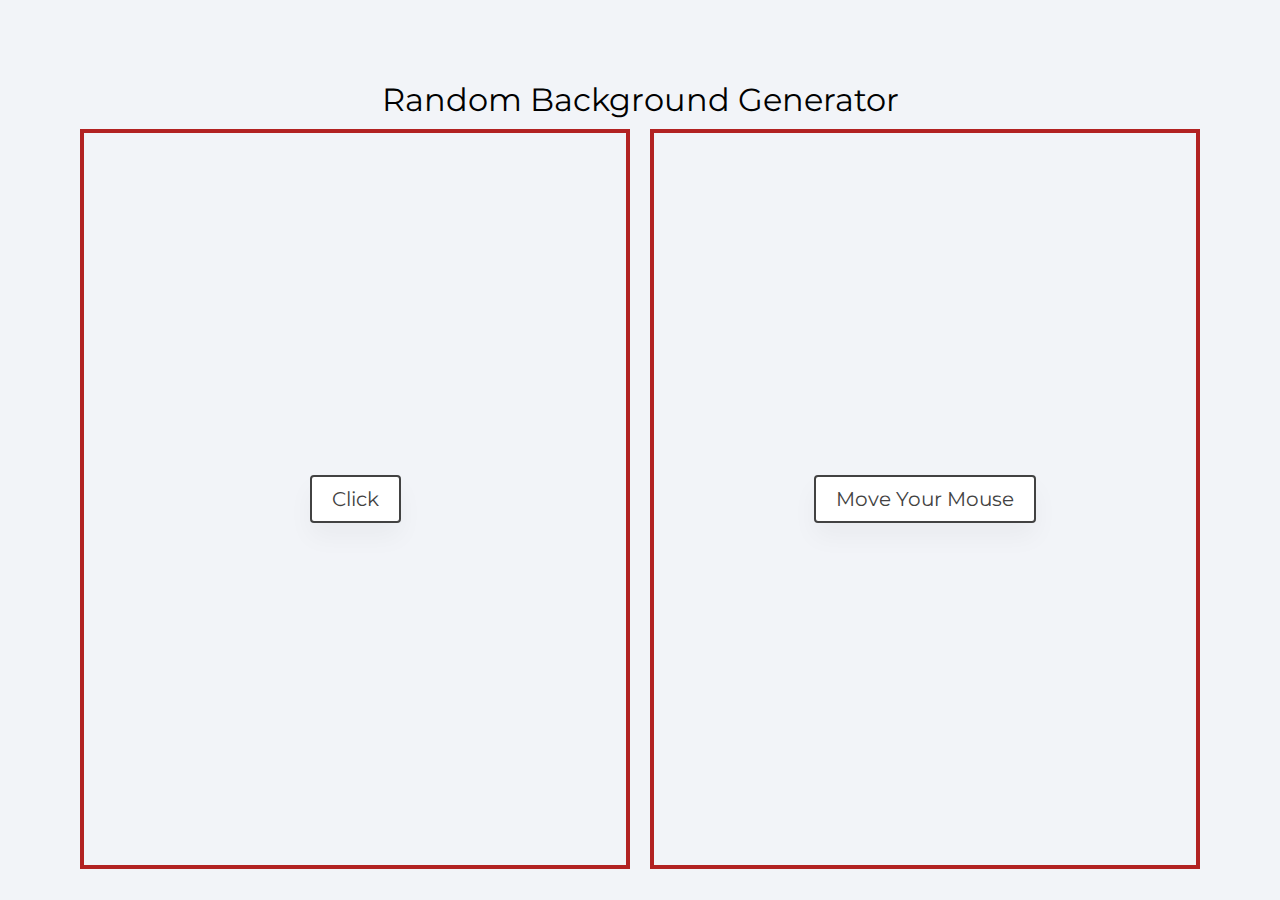
<file: block-BJaaek/code/index.html>
<!DOCTYPE html>
<html lang="en">
  <head>
    <meta charset="UTF-8" />
    <meta name="viewport" content="width=device-width, initial-scale=1.0" />
    <title>
      Random Background Generator
    </title>
    <link
      href="https://fonts.googleapis.com/css2?family=Montserrat:wght@200;400&display=swap"
      rel="stylesheet"
    />
    <link rel="stylesheet" href="style.css" />
  </head>
  <body>
    <div class="container">
      <h1>Random Background Generator</h1>
      <div class="boxes">
        <div class="box first">
          <div class="text">
            <p class="banner">
              Click
            </p>
          </div>
        </div>
        <div class="box second">
          <div class="text">
            <p class="banner">
              Move Your Mouse
            </p>
          </div>
        </div>
      </div>
    </div>
    <script src="./script.js"></script>
  </body>
</html>
</file>
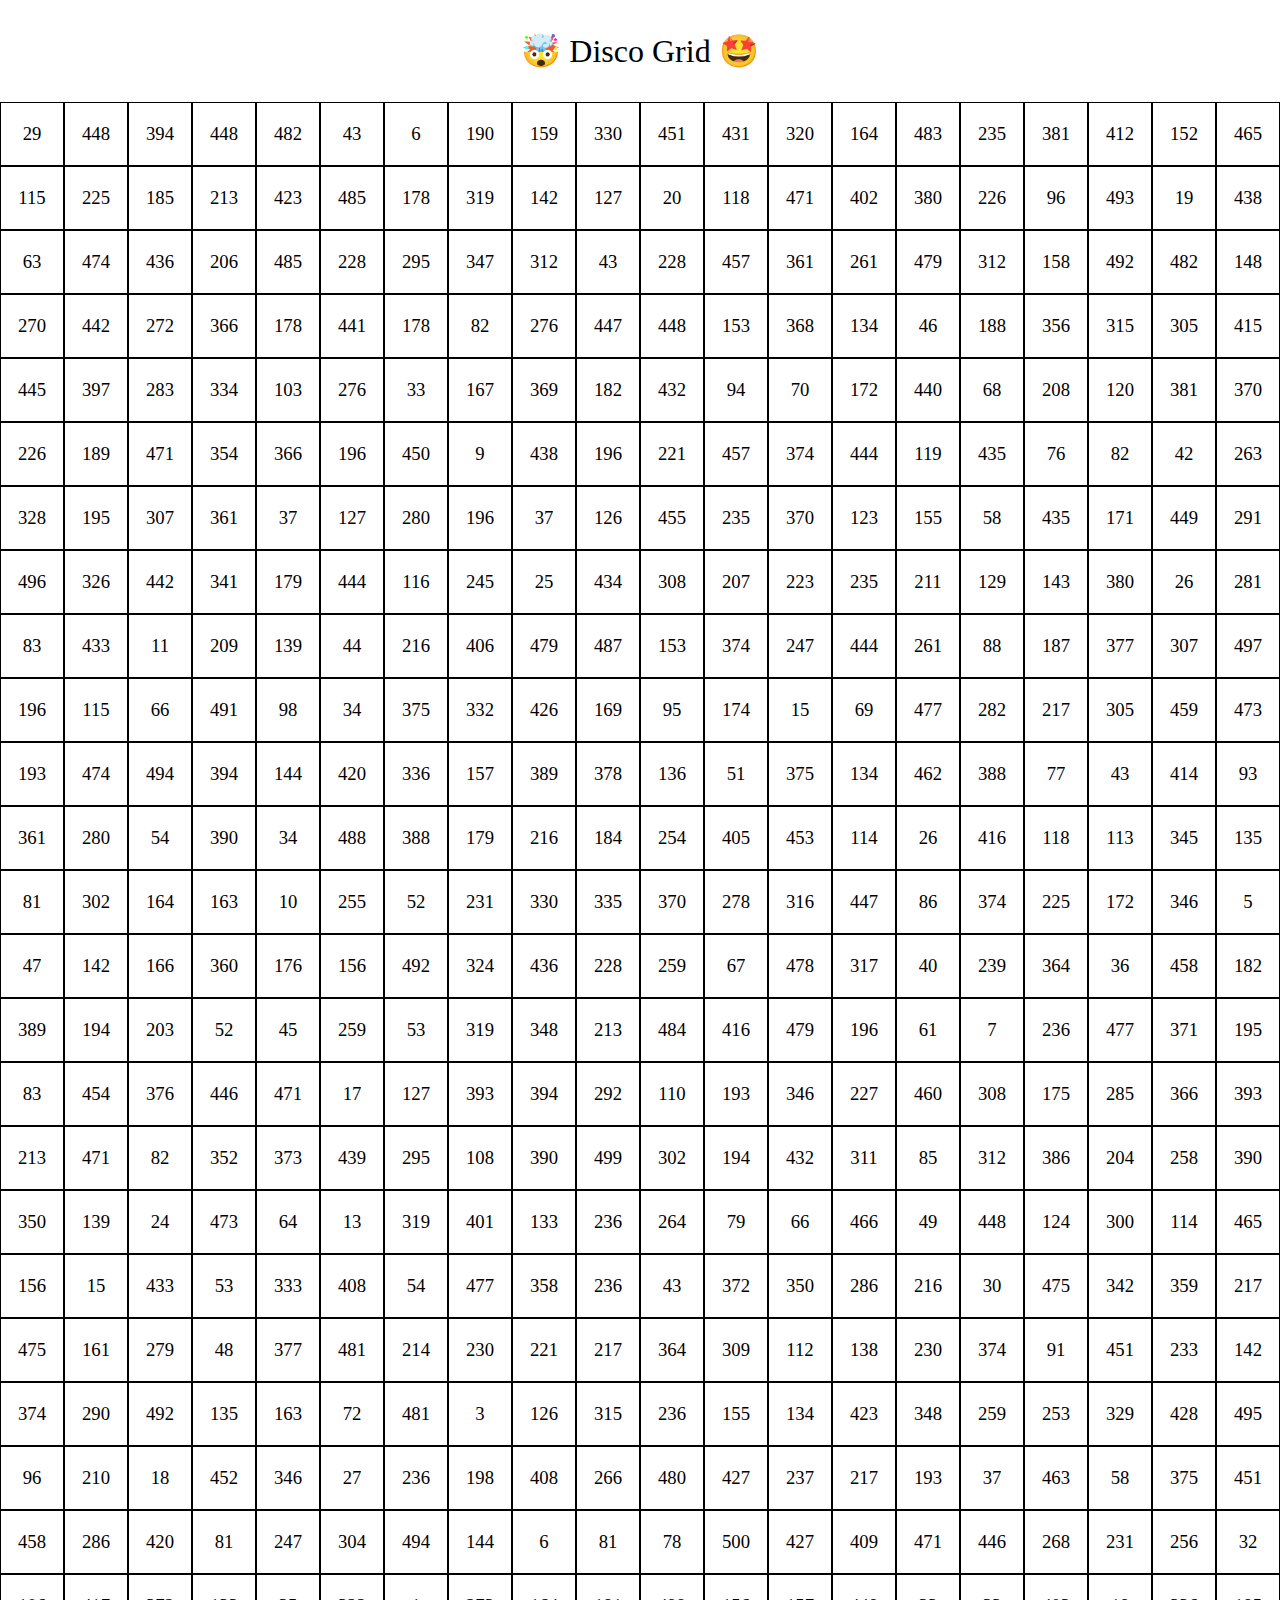
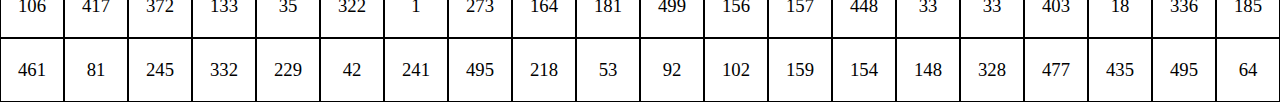
<file: block-BJaael/code/index.html>
<!DOCTYPE html>
<html lang="en">
  <head>
    <meta charset="UTF-8" />
    <meta name="viewport" content="width=device-width, initial-scale=1.0" />
    <title>🤯 Disco Grid 🤩</title>
    <link
      href="https://fonts.googleapis.com/css2?family=Montserrat:wght@200;400&display=swap"
      rel="stylesheet"
    />
    <link rel="stylesheet" href="style.css" />
  </head>
  <body>
    <h1 class="heading">🤯 Disco Grid 🤩</h1>
    <div class="container">
      <div class="boxes flex jcc aic wrap"></div>
    </div>
    <script src="./script.js"></script>
  </body>
</html>
</file>
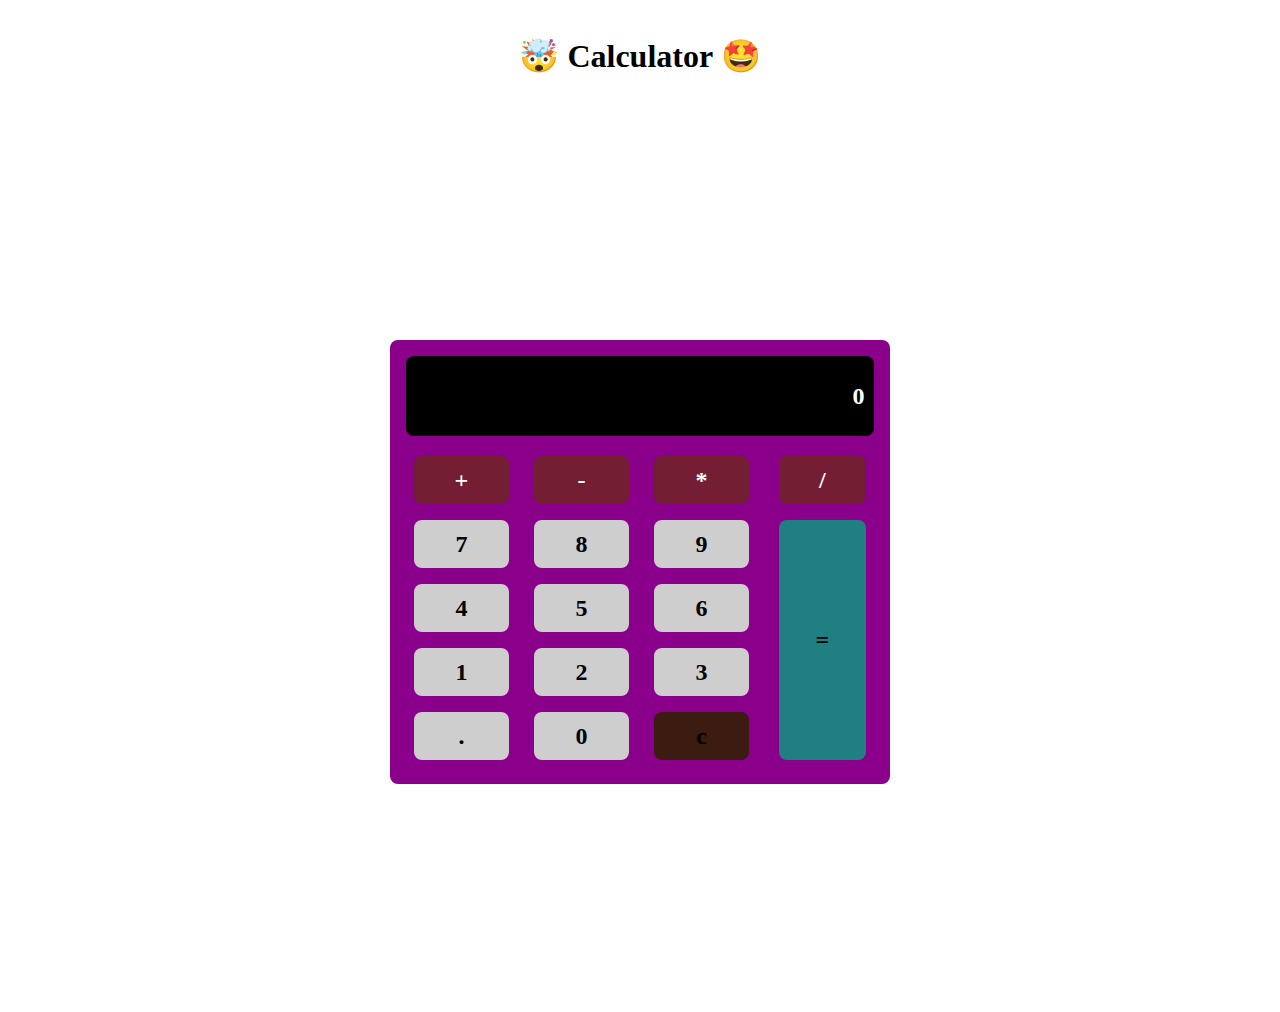
<file: block-BJaaeo/code/index.html>
<!DOCTYPE html>
<html lang="en">
  <head>
    <meta charset="UTF-8" />
    <meta name="viewport" content="width=device-width, initial-scale=1.0" />
    <title>Calculator</title>
    <link
      href="https://fonts.googleapis.com/css2?family=Montserrat:wght@200;400&display=swap"
      rel="stylesheet"
    />
    <link rel="stylesheet" href="style.css" />
  </head>
  <body>
    <h1>🤯 Calculator 🤩</h1>
    <section class="container">
      <div class="calculator column wrap">
        <div class="display flex-100 flex jce aic"></div>
        <div class="calculation flex jcb wrap">

          <div class="flex flex-80 jcb buttons wrap col1">
            <div class="flex-30 addition flex jcc aic box pink button">+</div>
            <div class="flex-30 subtraction flex jcc aic box pink button">-</div>
            <div class="flex-30 multiplication flex jcc aic box pink button">*</div>
              <div class="flex-30 number flex jcc aic box button">7</div>
              <div class="flex-30 number flex jcc aic box button">8</div>
              <div class="flex-30 number flex jcc aic box button">9</div>
              <div class="flex-30 number flex jcc aic box button">4</div>
              <div class="flex-30 number flex jcc aic box button">5</div>
              <div class="flex-30 number flex jcc aic box button">6</div>
              <div class="flex-30 number flex jcc aic box button">1</div>
              <div class="flex-30 number flex jcc aic box button">2</div>
              <div class="flex-30 number flex jcc aic box button">3</div>
            
            <div class="flex-30 dot flex jcc aic box button">.</div>
            <div class="flex-30 zero flex jcc aic box button">0</div>
            <div class="flex-30 clear flex jcc aic box button">c</div>
  
          </div>
          <div class="flex flex-20 colo2 wrap buttons">
            <div class="flex-100 division flex jcc aic box pink button">/</div>
            <div class="flex-100 equals flex jcc aic box button">=</div>
          </div>
          
        </div>
      </div>
      

    </section>
    <script src="./script.js"></script>
  </body>
</html>
</file>
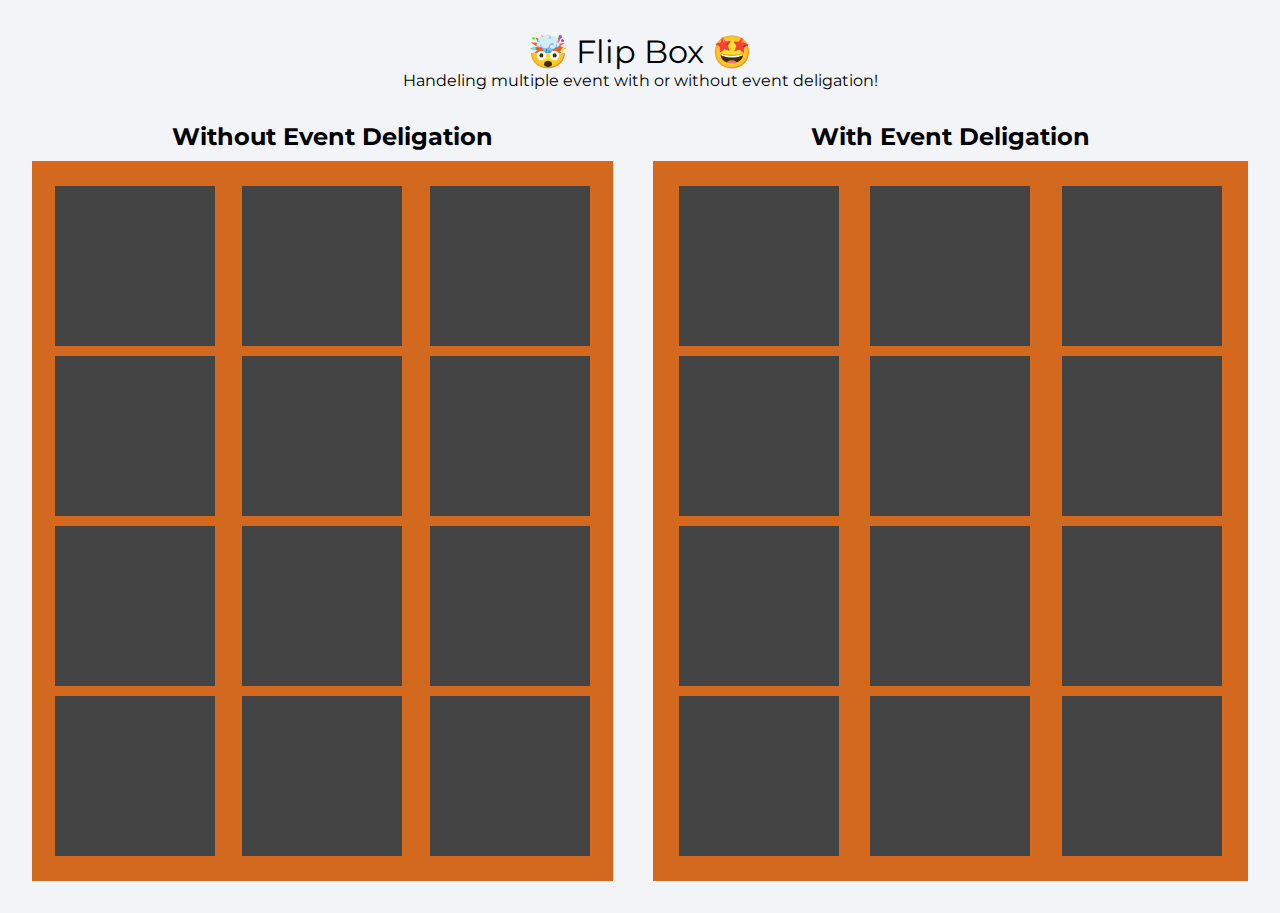
<file: block-BJaaep/code/index.html>
<!DOCTYPE html>
<html lang="en">
  <head>
    <meta charset="UTF-8" />
    <meta name="viewport" content="width=device-width, initial-scale=1.0" />
    <title>Flip Box</title>
    <link
      href="https://fonts.googleapis.com/css2?family=Montserrat:wght@200;400&display=swap"
      rel="stylesheet"
    />
    <link rel="stylesheet" href="style.css" />
  </head>
  <body>
    <h1 class="heading">🤯 Flip Box 🤩</h1>
    <p>Handeling multiple event with or without event deligation!</p>
    <div class="container">
      <div class="wrapper">
        <h2>Without Event Deligation</h2>
        <ul class="boxes first">
          <li class="box"></li>
          <li class="box"></li>
          <li class="box"></li>
          <li class="box"></li>
          <li class="box"></li>
          <li class="box"></li>
          <li class="box"></li>
          <li class="box"></li>
          <li class="box"></li>
          <li class="box"></li>
          <li class="box"></li>
          <li class="box"></li>
        </ul>
      </div>
      <div class="wrapper">
        <h2>With Event Deligation</h2>
        <ul class="boxes second">
          <li class="box" data-text = "1"></li>
          <li class="box" data-text = "2"></li>
          <li class="box" data-text = "3"></li>
          <li class="box" data-text = "4"></li>
          <li class="box" data-text = "5"></li>
          <li class="box" data-text = "6"></li>
          <li class="box" data-text = "7"></li>
          <li class="box" data-text = "8"></li>
          <li class="box" data-text = "9"></li>
          <li class="box" data-text = "10"></li>
          <li class="box" data-text = "11"></li>
          <li class="box" data-text = "12"></li>
        </ul>
      </div>
    </div>
    <script src="./script.js"></script>
  </body>
</html>
</file>
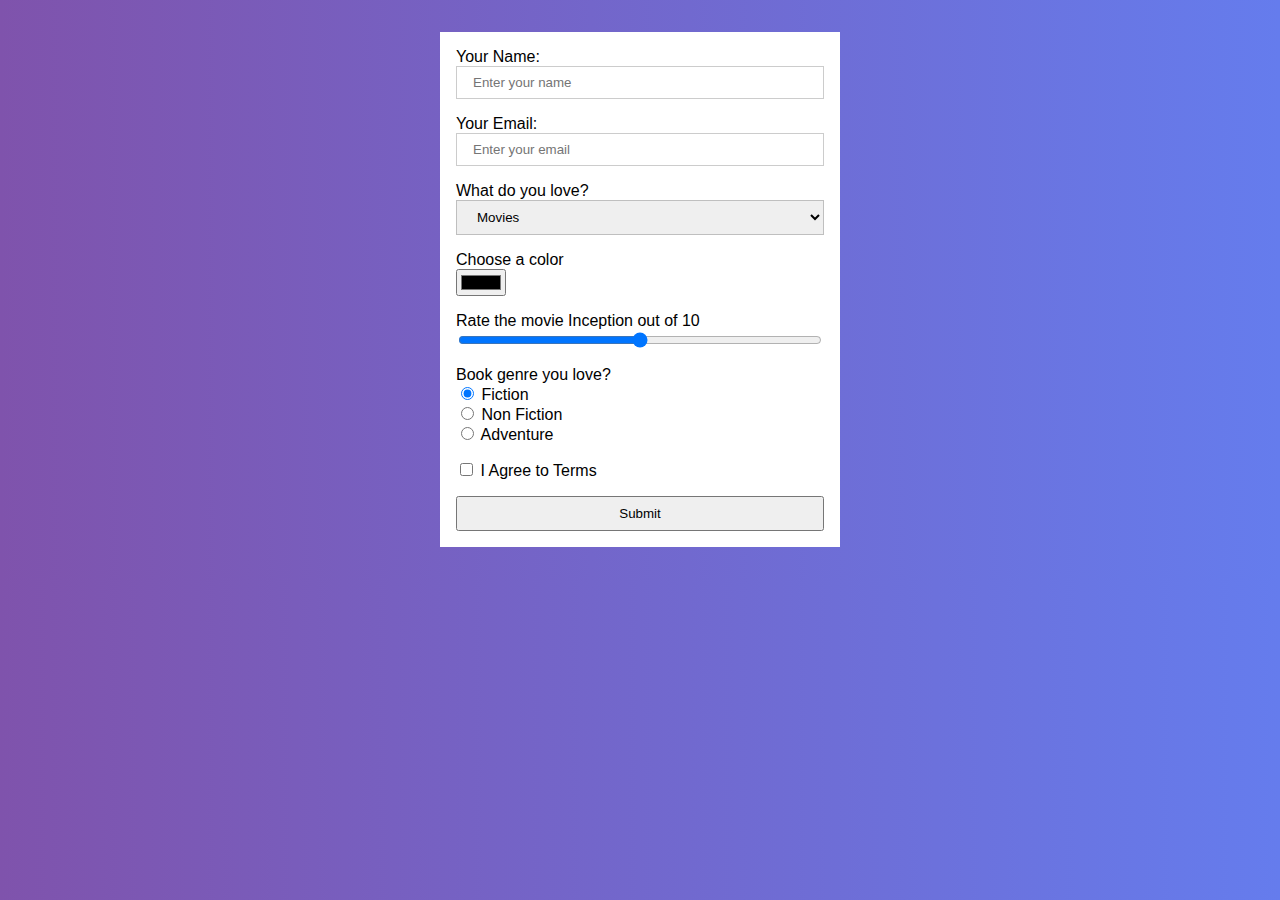
<file: block-BJaaer/code/index.html>
<!DOCTYPE html>
<html lang="en">
  <head>
    <meta charset="UTF-8" />
    <meta name="viewport" content="width=device-width, initial-scale=1.0" />
    <link rel="stylesheet" href="style.css" />
    <title>Handeling Forms 👇</title>
  </head>
  <body>
    <div>
      <form class="container">
        <div class="form-control">
          <label for="name">Your Name:</label>
          <input
            id="name"
            type="text"
            name="text"
            placeholder="Enter your name"
          />
        </div>
        <div class="form-control">
          <label for="email">Your Email:</label>
          <input
            id="email"
            type="text"
            name="email"
            placeholder="Enter your email"
          />
        </div>
        <div class="form-control">
          <label for="movies">What do you love?</label>
          <select id="gender" name="gender">
            <option value="movies">Movies</option>
            <option value="series">Series</option>
            <option value="others">Others</option>
          </select>
        </div>

        <div class="form-control">
          <label for="color">Choose a color</label>
          <input
            id="color"
            type="color"
            name="email"
            placeholder="Enter your email"
          />
        </div>
        <div class="form-control">
          <label for="range"> Rate the movie Inception out of 10 </label>
          <input
            id="range"
            type="range"
            max="10"
            step="1"
            name="email"
            placeholder="Enter your email"
          />
        </div>
        <div class="form-control">
          <label>Book genre you love?</label>

          <div>
            <input
              type="radio"
              id="fiction"
              name="drone"
              value="fiction"
              checked
            />
            <label for="fiction">Fiction</label>
          </div>

          <div>
            <input
              type="radio"
              id="non-fiction"
              name="drone"
              value="non-fiction"
            />
            <label for="non-fiction">Non Fiction</label>
          </div>

          <div>
            <input type="radio" id="adventure" name="drone" value="adventure" />
            <label for="adventure">Adventure</label>
          </div>
        </div>
        <div class="form-control terms">
          <input type="checkbox" id="terms" name="terms" />
          <label for="terms">I Agree to Terms</label>
        </div>
        <button type="submit">Submit</button>
      </form>
      
    </div>
    <script src="./script.js"></script>
  </body>
</html>
</file>
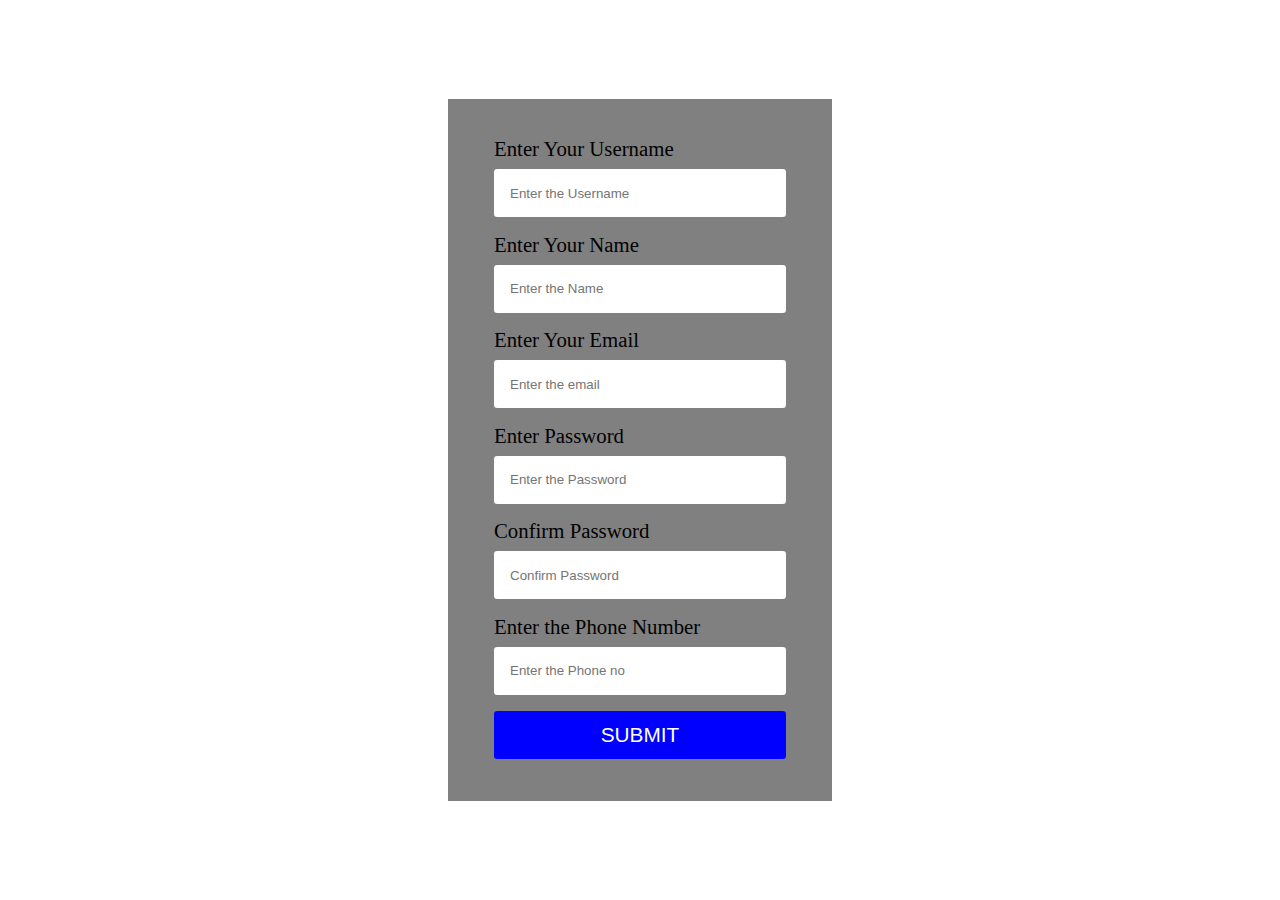
<file: block-BJaaes/code/index.html>
<!DOCTYPE html>
<html lang="en">
  <head>
    <meta charset="UTF-8" />
    <meta name="viewport" content="width=device-width, initial-scale=1.0" />
    <link rel="stylesheet" href="style.css" />
    <title>Form Validation 👇</title>
  </head>
  <body>
   <form action="#" class="container">
      <fieldset class="form-control">
        <label for="username">Enter Your Username</label>
        <input type="text" name="username" id="username" placeholder="Enter the Username">
        <small></small>
      </fieldset>

      <fieldset class="form-control">
        <label for="name">Enter Your Name</label>
        <input type="text" name="name" id="name" placeholder="Enter the Name">
        <small></small>
      </fieldset>

      <fieldset class="form-control">
        <label for="email">Enter Your Email</label>
        <input type="text" name="email" id="email" placeholder="Enter the email">
        <small></small>
      </fieldset>

      <fieldset class="form-control">
        <label for="password">Enter Password</label>
        <input type="password" name="passwordOne" id="password" placeholder="Enter the Password">
        <small></small>
      </fieldset>

      <fieldset class="form-control">
        <label for="confirm-password">Confirm Password</label>
        <input type="password" name="passwordTwo" id="confirm-password" placeholder="Confirm Password">
        <small></small>
      </fieldset>

      <fieldset class="form-control">
        <label for="tel">Enter the Phone Number</label>
        <input type="tel" name="tel" id="tel" placeholder="Enter the Phone no">
        <small></small>
      </fieldset>
      <fieldset class="form-control">
        <button type="submit">Submit</button>

      </fieldset>
      
   </form>
    <script src="./script.js"></script>
  </body>
</html>
</file>
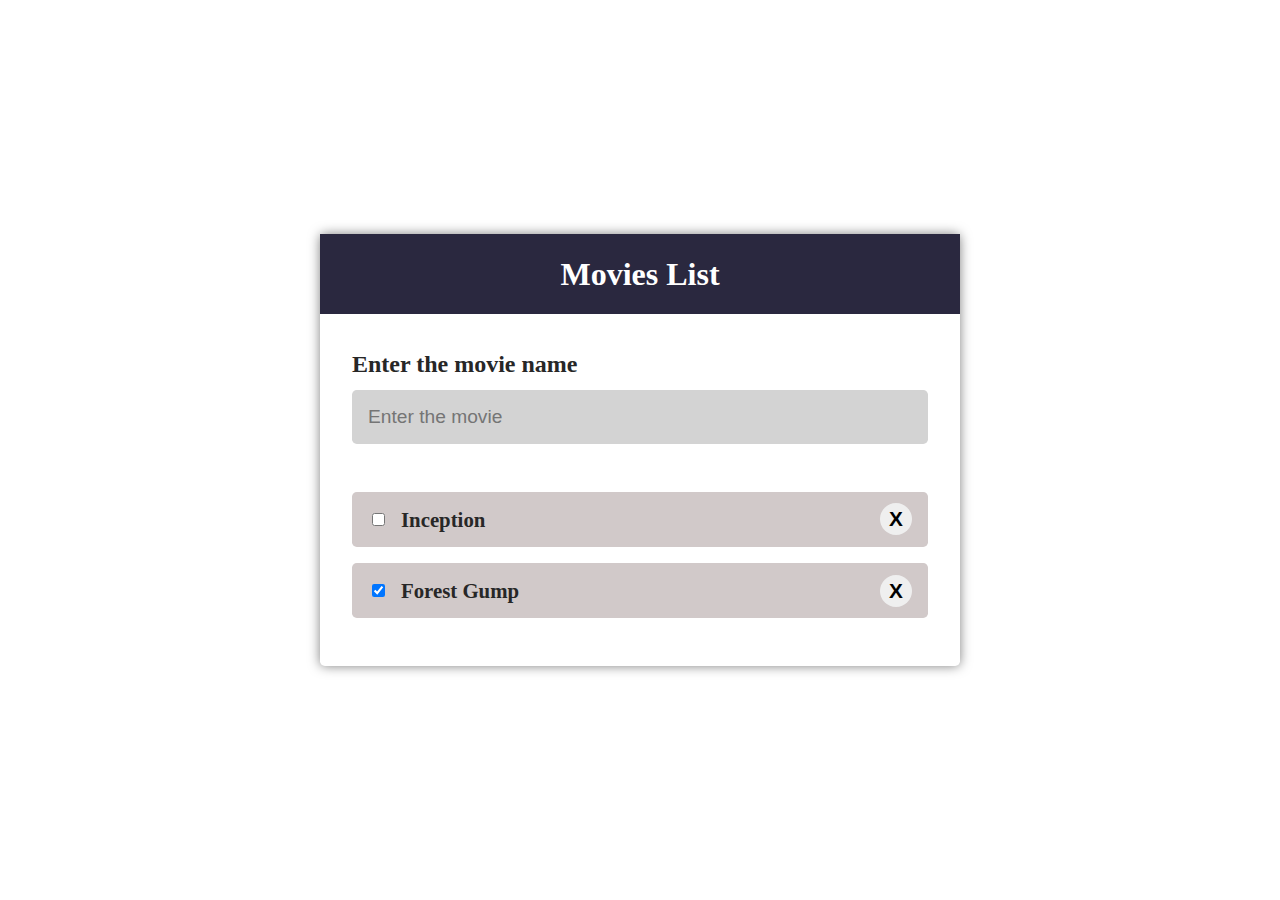
<file: block-BJaaet/code/index.html>
<!DOCTYPE html>
<html lang="en">
  <head>
    <meta charset="UTF-8" />
    <meta name="viewport" content="width=device-width, initial-scale=1.0" />
    <title>Movie Watch List</title>
    <link rel="stylesheet" href="style.css">
  </head>
  <body>
    <div class="movie-list">
      <h1>Movies List</h1>
      <form action="#" class="form">
        <fieldset class="form-control">
          <label for="movie">Enter the movie name</label>
          <input type="text" name="movie" id="movie" placeholder="Enter the movie">
        </fieldset>
        
      </form>
      <div class="list">

        <!-- <div class="flex jcb aic">
          <h3>The Godfather</h3>
          <button>Cross</button>
        </div>
        
         <div class="flex jcb aic">
          <h3>The Godfather</h3>
          <button>Cross</button>
        </div>
        
        <div class="flex jcb aic">
          <h3>The Godfather</h3>
          <button>Cross</button>
        </div>
        
        <div class="flex jcb aic">
          <h3>The Godfather</h3>
          <button>Cross</button>
        </div> -->
        
      </div>
    </div>
    <script src="./script.js"></script>
  </body>
</html>
</file>
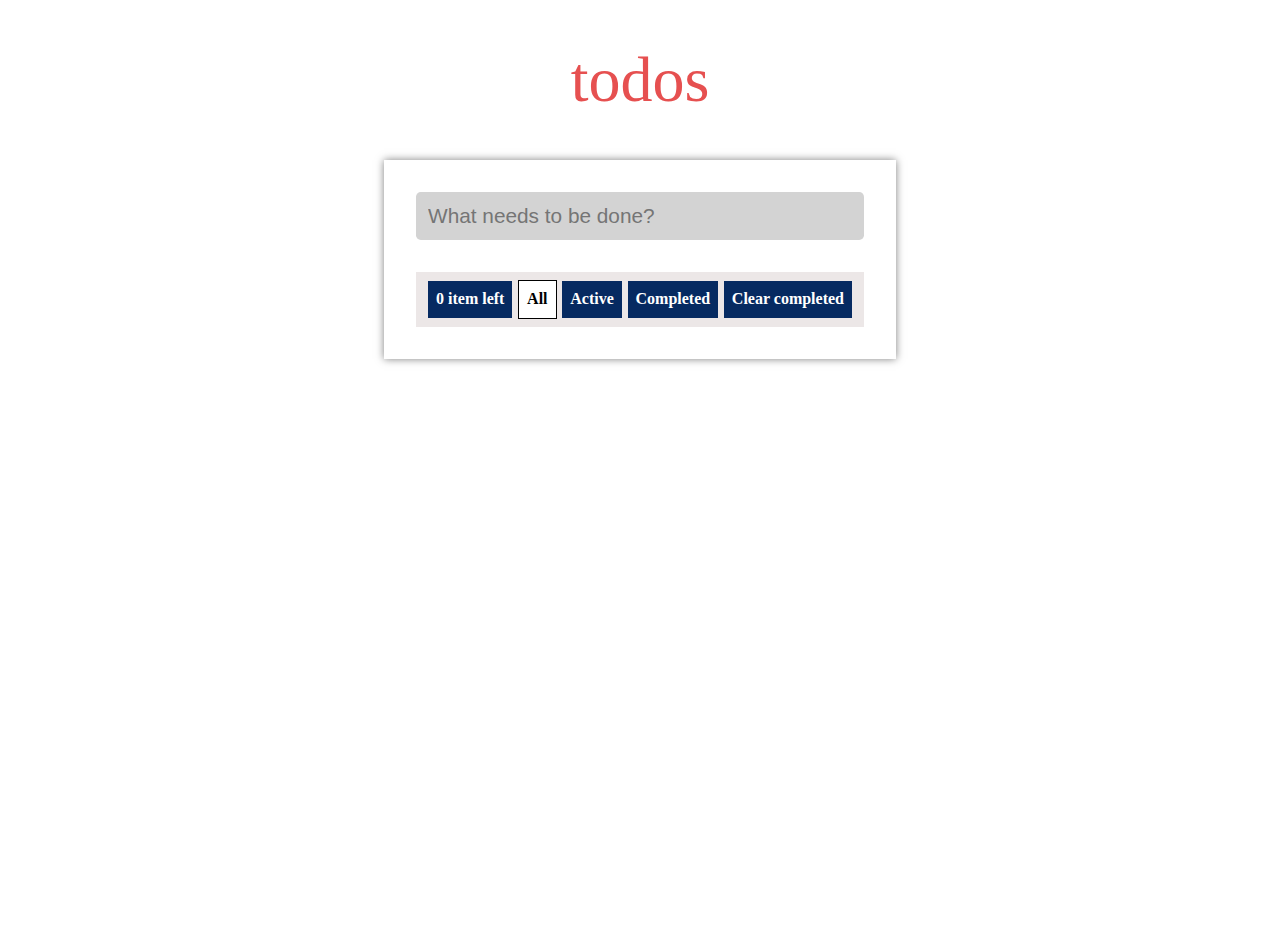
<file: block-BJaaev/code/index.html>
<!DOCTYPE html>
<html lang="en">
  <head>
    <meta charset="UTF-8" />
    <meta name="viewport" content="width=device-width, initial-scale=1.0" />
    <title>TODO Application</title>
    <link rel="stylesheet" href="style.css" />
  </head>
  <body>
    <h1 class="heading">todos</h1>
    <div class="container">
      <input type="text" name="input-todo" placeholder="What needs to be done?" class="input-todo">
      <ul>
        <!-- <li>
          <input type="checkbox" name="checkbox">
        <label></label>
        <span></span>
        </li> -->
        
      </ul>
      <footer class="flex jcb aic bottom-container">
        <a href="#" class="count"></a>
        <a href="#" class="all">All</a>
        <a href="#" class="active">Active</a>
        <a href="#" class="completed">Completed</a>
        <a href="#" class="clear">Clear completed</a>
        
      </footer>
    </div>
    <script src="./script.js"></script>
  </body>
</html>
</file>
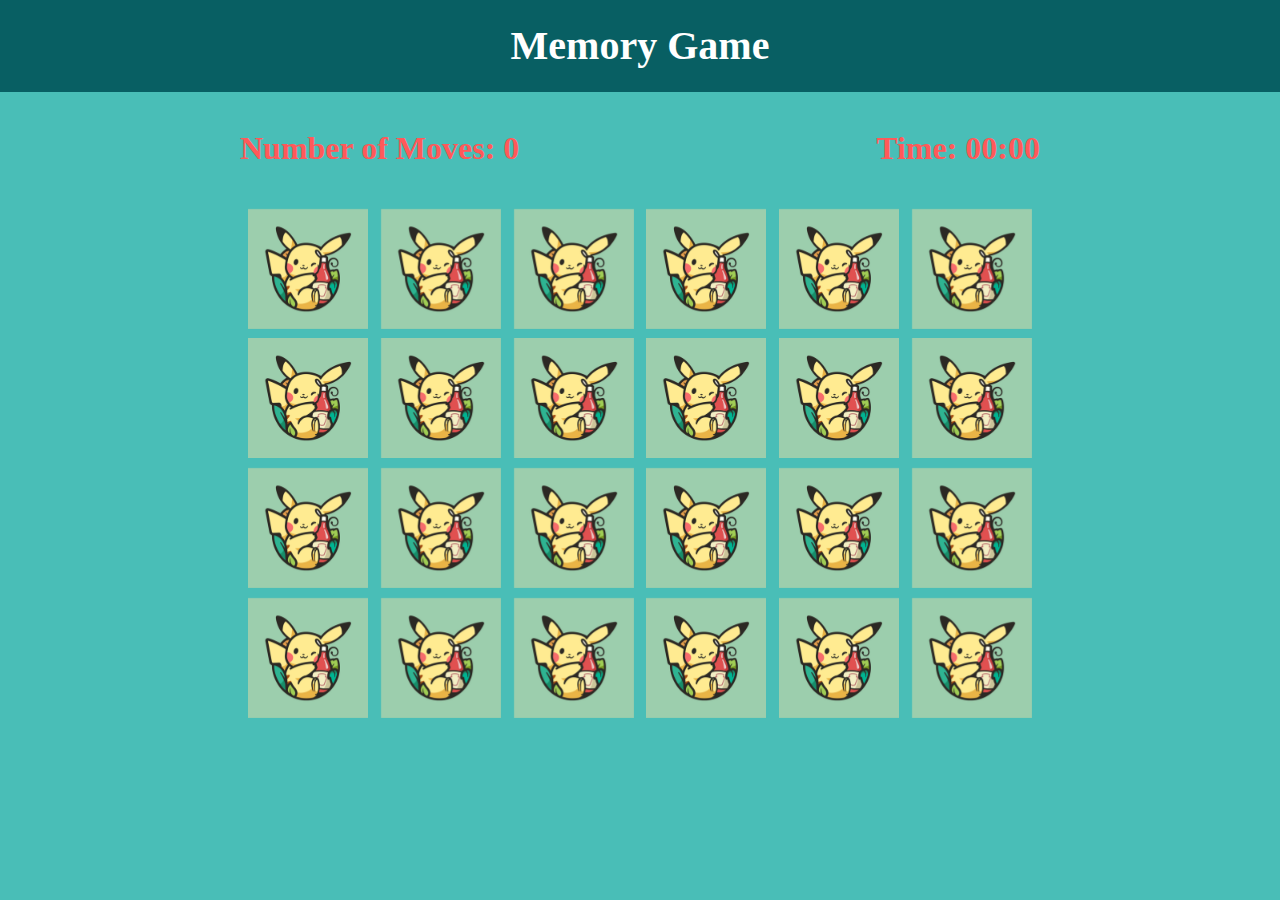
<file: block-BJaaex/code/index.html>
<!DOCTYPE html>
<html lang="en">
  <head>
    <meta charset="UTF-8" />
    <meta name="viewport" content="width=device-width, initial-scale=1.0" />
    <title>Menory Game</title>
    <link rel="stylesheet" href="style.css">
  </head>
  <body>
    <h1>Memory Game</h1>
    <div class="info flex jcb">
      <p class="attempts">Number of Moves: <span class="tracker"></span></p>
      <p class="time">Time: <span class="minutes">00</span>:<span class="seconds">00</span></p>
    </div>
    <div class="game">
      <!-- <div></div>
      <div></div>
      <div></div>
      <div></div> -->
    </div>
    <script src ="script.js"></script>
  </body>
</html>
</file>
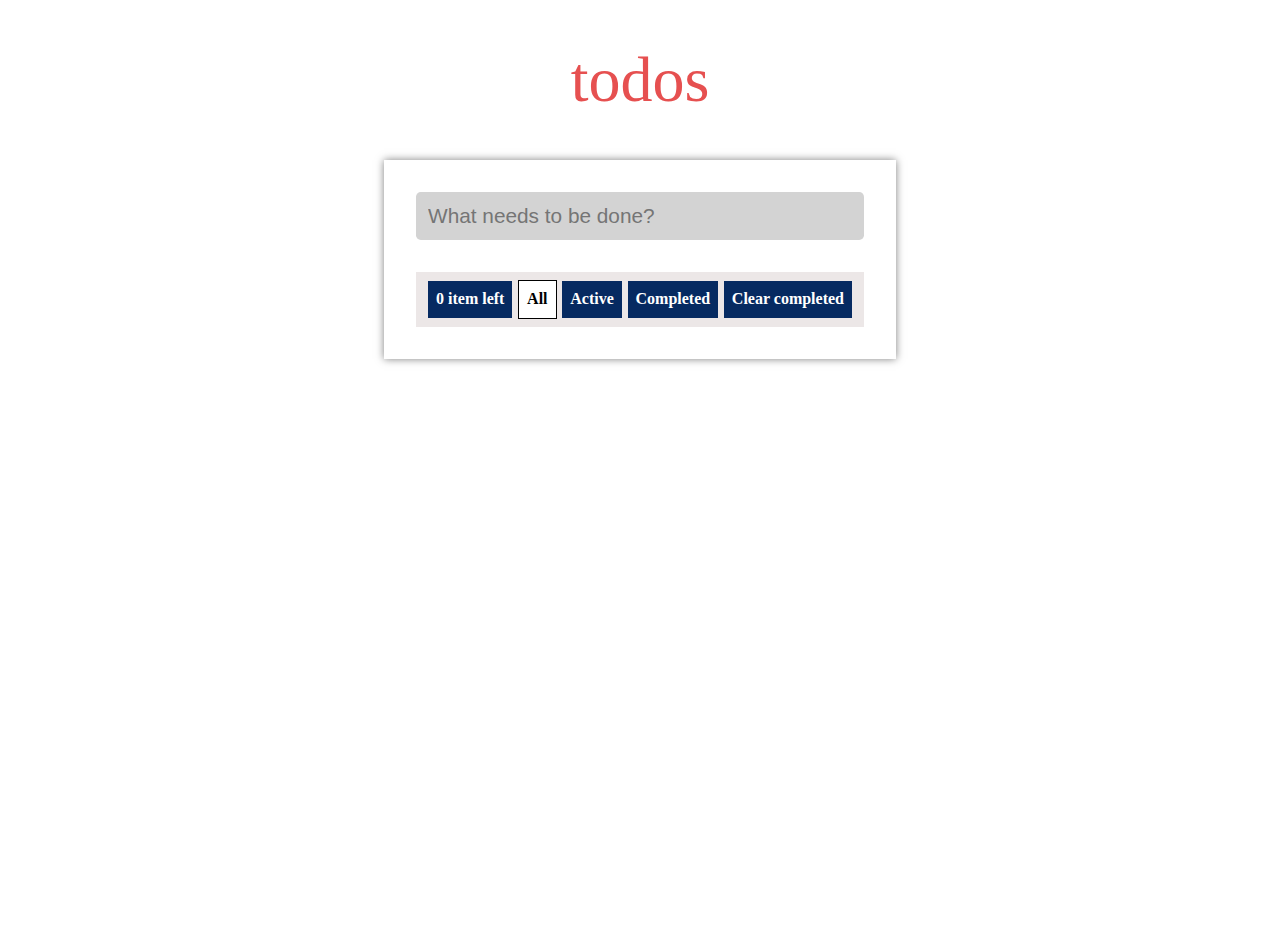
<file: block-BJaaez/code/index.html>
<!DOCTYPE html>
<html lang="en">
  <head>
    <meta charset="UTF-8" />
    <meta name="viewport" content="width=device-width, initial-scale=1.0" />
    <title>Document</title>
    <link rel="stylesheet" href="assets/media/styles.css" />
  </head>
  <body>
    <h1 class="heading">todos</h1>
    <div class="container">
      <input type="text" name="input-todo" placeholder="What needs to be done?" class="input-todo">
      <ul>
        <!-- <li>
          <input type="checkbox" name="checkbox">
        <label></label>
        <span></span>
        </li> -->
        
      </ul>
      <footer class="flex jcb aic bottom-container">
        <a href="#" class="count"></a>
        <a href="#" class="all">All</a>
        <a href="#" class="active">Active</a>
        <a href="#" class="completed">Completed</a>
        <a href="#" class="clear">Clear completed</a>
        
      </footer>
    </div>
    <script src="./script.js"></script>
  </body>
</html>
</file>
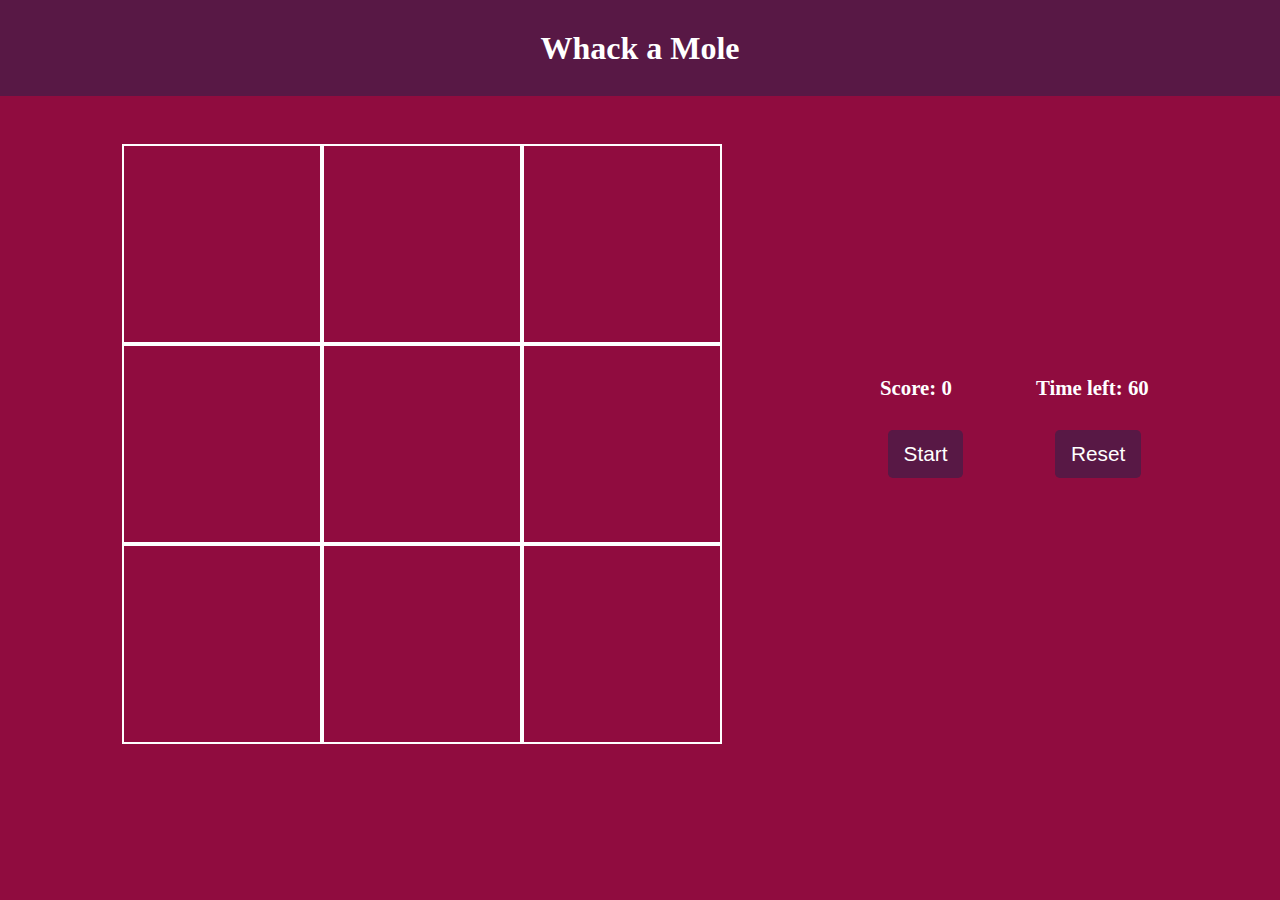
<file: block-BJaafa/code/index.html>
<!DOCTYPE html>
<html lang="en">
  <head>
    <meta charset="UTF-8" />
    <meta name="viewport" content="width=device-width, initial-scale=1.0" />
    <title>Chrome Extension</title>
    <link rel="stylesheet" href="assets/style.css" />
  </head>
  <body>
    <header>
      <h1 class="heading">Whack a Mole</h1>
  </header>
 
  
 
  
  <div class="container flex jcc aic">
    <div class="grid flex jcc aic wrap flex-60">
      <div class="square" id="1"></div>
      <div class="square" id="2"></div>
      <div class="square" id="3"></div>
      <div class="square" id="4"></div>
      <div class="square" id="5"></div>
      <div class="square" id="6"></div>
      <div class="square" id="7"></div>
      <div class="square" id="8"></div>
      <div class="square" id="9"></div>
    </div>
      
    <div class="flex-35">
        <div class="flex jce aic">
          <h2>Score: <span id="score">0</span></h2>
          <h2>Time left: <span id="time-left">60</span></h2>
          
      </div>
      <div class="flex jce aic buttons">
        <button class="start">Start</button>
        <button class="reset">Reset</button>
    </div>
    </div>
       
  </div>
  <script src="script.js"></script>
  </body>
</html>
</file>
<file: block-BJaaek/code/style.css>
html {
  box-sizing: border-box;
  font-size: 16px;
}

*,
*:before,
*:after {
  box-sizing: inherit;
}

body,
h1,
h2,
h3,
h4,
h5,
h6,
p,
ol,
ul {
  margin: 0;
  padding: 0;
  font-weight: normal;
}

ol,
ul {
  list-style: none;
}

img {
  max-width: 100%;
  height: auto;
}

body {
  background: #f2f4f8;
  height: 100%;
  font-family: "Montserrat", sans-serif;
  width: 100vw;
  height: 100vh;
}

.container {
  text-align: center;
  height: 100%;
  max-width: 1280px;
  padding: 5rem;
  margin: 0 auto;
}
h1 {
  padding-bottom: 10px;
}

.banner {
  display: inline-block;
  color: #424242;
  font-size: 20px;
  text-decoration: none;
  text-align: center;
  margin: 20px auto;
  padding: 10px 20px;
  background: white;
  border-radius: 4px;
  min-width: 24px;
  font-size: 20px;
  box-shadow: 0 14px 26px rgba(0, 0, 0, 0.04);
  border: 2px solid;
}

.boxes {
  display: flex;
  justify-content: center;
  align-items: center;
  width: 100%;
  height: 100%;
}
.box {
  border: 4px solid firebrick;
  height: 100%;
  width: 50%;
}
.text {
  height: 100%;
  display: flex;
  justify-content: center;
  align-items: center;
}

.first {
  margin-right: 20px;
}
</file>
<file: block-BJaael/code/style.css>
html {
  box-sizing: border-box;
  font-size: 16px;
}

*,
*:before,
*:after {
  box-sizing: inherit;
}

body,
h1,
h2,
h3,
h4,
h5,
h6,
p,
ol,
ul {
  margin: 0;
  padding: 0;
  font-weight: normal;
}

ol,
ul {
  list-style: none;
}

img {
  max-width: 100%;
  height: auto;
}

/* Custom Styles */

*,*::before,*::after {
  box-sizing: border-box;
}

html {
  font-size: 16px;
}
/* Flex */

.flex {
  display: flex;

}

.wrap {
  flex-wrap: wrap;
}

.jcc {
  justify-content: center;
}

.aic {
  align-items: center;
}
/* Container */ 

.heading {
  text-align: center;
  margin: 2rem 0;
}

.container {
  max-width: 1280px;
  margin: 0 auto;
}
</file>
<file: block-BJaaep/code/style.css>
html {
  box-sizing: border-box;
  font-size: 16px;
}

*,
*:before,
*:after {
  box-sizing: inherit;
}

body,
h1,
h2,
h3,
h4,
h5,
h6,
p,
ol,
ul {
  margin: 0;
  padding: 0;
  font-weight: normal;
}

ol,
ul {
  list-style: none;
}

img {
  max-width: 100%;
  height: auto;
}

body {
  background: #f2f4f8;
  font-family: 'Montserrat', sans-serif;
  text-align: center;
}

.container {
  text-align: center;
  max-width: 1280px;
  padding: 2rem;
  margin: 0 auto;
  display: flex;
}

.banner {
  display: inline-block;
  color: #424242;
  font-size: 20px;
  text-decoration: none;
  text-align: center;
  margin: 20px auto;
  padding: 10px 20px;
  background: white;
  border-radius: 4px;
  min-width: 24px;
  font-size: 20px;
  box-shadow: 0 14px 26px rgba(0, 0, 0, 0.04);
  border: 2px solid;
}
.wrapper {
  max-width: 50%;
  margin: 0 auto;
}

.boxes {
  display: flex;
  flex-wrap: wrap;
  justify-content: space-evenly;
  background-color: chocolate;
  color: #444;
  padding: 20px 0;
}

.wrapper:first-child {
  margin-right: 20px;
}

.box {
  margin: 5px;
  background-color: #444;
  background-size: contain;
  background-repeat: no-repeat;
  background-position: center center;
  height: 160px;
  width: 160px;
  display: flex;
  justify-content: center;
  align-items: center;
  font-size: 4rem;
  font-weight: bold;
  color: white;
  cursor: pointer;
}
.text {
  height: 100%;
  display: flex;
  justify-content: center;
  align-items: center;
}

.first {
  margin-right: 20px;
}

h2 {
  font-weight: bolder;
  padding-bottom: 10px;
}

.heading {
  text-align: center;
  margin-top: 2rem;
}
</file>
<file: block-BJaaeo/code/style.css>
/* http://meyerweb.com/eric/tools/css/reset/ 
   v2.0 | 20110126
   License: none (public domain)
*/

html, body, div, span, applet, object, iframe,
h1, h2, h3, h4, h5, h6, p, blockquote, pre,
a, abbr, acronym, address, big, cite, code,
del, dfn, em, img, ins, kbd, q, s, samp,
small, strike, strong, sub, sup, tt, var,
b, u, i, center,
dl, dt, dd, ol, ul, li,
fieldset, form, label, legend,
table, caption, tbody, tfoot, thead, tr, th, td,
article, aside, canvas, details, embed, 
figure, figcaption, footer, header, hgroup, 
menu, nav, output, ruby, section, summary,
time, mark, audio, video {
    margin: 0;
    padding: 0;
    border: 0;
    font-size: 100%;
    font: inherit;
    vertical-align: baseline;
}
/* HTML5 display-role reset for older browsers */
article, aside, details, figcaption, figure, 
footer, header, hgroup, menu, nav, section {
    display: block;
}
body {
    line-height: 1;
}
ol, ul {
    list-style: none;
}
blockquote, q {
    quotes: none;
}
blockquote:before, blockquote:after,
q:before, q:after {
    content: '';
    content: none;
}
table {
    border-collapse: collapse;
    border-spacing: 0;
}

/* Custom Styles */ 

/* Variabled */

:root {
    --primary: rgb(207,206,206);
    --secondary: rgb(115,30,51);
    --tertiary: rgb(32,128,129);
    --fourth: rgb(60,27,17);
    --text-white: #fff;
}
*,*::before,*::after {
    box-sizing: border-box;
}

html {
    font-size: 16px;
}

body {
    line-height: 1.5;
    font-size: 1.5rem;
    font-weight: 700;
   
}

.container {
    min-height: 100vh;
    display: flex;
    justify-content: center;
    align-items: center;
}
/* Flex */

.flex {
    display: flex;
}

.jcb {
    justify-content: space-between;
}

.jcc {
    justify-content: center;
}

.jce {
    justify-content: flex-end;
}
.aic {
    align-items: center;
}

.wrap {
    flex-wrap: wrap;
}
.column {
    flex-direction: column;
}
.flex-100 {
    flex: 0 1 100%;
}

.flex-20 {
    flex: 0 1 18%;
}
.flex-80 {
    flex: 0 1 75%;
}
.flex-75 {
    flex: 0 1 69%;
}
.flex-25 {
    flex: 0 1 23%;
}
.flex-30 {
    flex: 0 1 27%;
}
/* Container */

h1 {
    text-align: center;
    margin: 2rem 0;
    font-size: 2rem;
}
.calculator {
    width: 500px;
    height: auto;
     background-color: darkmagenta;
    padding: 1rem;
    border-radius: .5rem;
}

.display {
    background-color: #000;
    height: 5rem;
    border-radius: .5rem;
    margin-bottom: .8rem;
}

.box, .numbers, .dot, .clear, .zero{
    height: 3rem;
    border-radius: .5rem;
}
.pink {
    background-color: var(--secondary);
    color: var(--text-white);
    margin: .5rem;
}

.number, .dot, .zero{
    background-color: var(--primary);
    margin: .5rem;
}

.clear {
    background-color: var(--fourth);
    margin: .5rem;
}

.number:hover {
    background-color: rgb(143, 138, 138);
}
.percentage, .equals {
    padding: 0 2.3rem;
    margin: .5rem;
}

.equals {
    background-color: var(--tertiary);
    height: 75%;
}

.display {
    color: var(--text-white);
    letter-spacing: .1rem;
    padding-right: .5rem;
}
</file>
<file: block-BJaaer/code/style.css>
/* CSS Reset */

html {
  box-sizing: border-box;
  font-size: 16px;
}

*,
*:before,
*:after {
  box-sizing: inherit;
}

body,
h1,
h2,
h3,
h4,
h5,
h6,
p,
ol,
ul {
  margin: 0;
  padding: 0;
  font-weight: normal;
}

ol,
ul {
  list-style: none;
}

img {
  max-width: 100%;
  height: auto;
}

/* Main CSS */

body {
  font-family: -apple-system, BlinkMacSystemFont, 'Segoe UI', Roboto, Oxygen,
    Ubuntu, Cantarell, 'Open Sans', 'Helvetica Neue', sans-serif;
  background: linear-gradient(to right, #7f53ac 0, #657ced 100%);
}
* {
  box-sizing: border-box;
}

button {
  padding: 0.5rem;
}

body {
  margin-top: 2rem;
}

input[type='text'] {
  padding: 0.5rem 1rem;
  border: none;
  border: 1px solid rgba(0, 0, 0, 0.2);
}
select {
  padding: 0.5rem 1rem;
  border: none;
  border: 1px solid rgba(0, 0, 0, 0.2);
}

.container {
  max-width: 400px;
  margin: 2rem auto;
  background: white;
  padding: 1rem;
  display: flex;
  flex-direction: column;
  gap: 1rem;
  position: relative;
}
p {
  padding-top: 1rem;
}

.form-control {
  width: 100%;
  display: flex;
  flex-direction: column;
}
input[type='text'] {
  width: 100%;
}
.terms {
  display: inline-block;
}

.small-container {
  position: absolute;
  top: 30%;
  left: 35%;
  width: 400px;
  height: 400px;
  z-index: 10;
  background-color: rgba(0, 0, 0, 0.8);
  color: #fff;
  padding: 2rem;
}

.close {
  display: block;
  text-align: right;
  cursor: pointer;
}

div.open {
  display: block;
}

div.close{
  display: none;
}
</file>
<file: block-BJaaes/code/style.css>
/* CSS Reset */

html {
  box-sizing: border-box;
  font-size: 16px;
}

*,
*:before,
*:after {
  box-sizing: inherit;
}

body,
h1,
h2,
h3,
h4,
h5,
h6,
p,
ol,
ul {
  margin: 0;
  padding: 0;
  font-weight: normal;
}

ol,
ul {
  list-style: none;
}

img {
  max-width: 100%;
  height: auto;
}

body {
  min-height: 100vh;
  display: flex;
  justify-content: center;
  align-items: center;
}

/* Form */

.container {
  background-color: gray;
  padding: 2rem;
  width: 30vw;
}
.form-control {
  border: none;
}

label {
  display: block;
  font-size: 1.3rem;
  margin-bottom: .5rem;
  font-weight: 500;
}

input, button {
  display: block;
  padding: .5rem 1rem;
  border-radius: .2rem;
  height: 3rem;
  width: 100%;
  border: 0;
  outline: 0;
}

button {
  background-color: blue;
  color: #fff;
  font-size: 1.3rem;
  text-transform: uppercase;
}

.error input {
  border: 3px solid red;
}
.error span {
  color: red;
}
.success input {
  border: 3px solid green;
}

.success span {
  color: green;
}
</file>
<file: block-BJaaet/code/style.css>
/* http://meyerweb.com/eric/tools/css/reset/ 
   v2.0 | 20110126
   License: none (public domain)
*/

html, body, div, span, applet, object, iframe,
h1, h2, h3, h4, h5, h6, p, blockquote, pre,
a, abbr, acronym, address, big, cite, code,
del, dfn, em, img, ins, kbd, q, s, samp,
small, strike, strong, sub, sup, tt, var,
b, u, i, center,
dl, dt, dd, ol, ul, li,
fieldset, form, label, legend,
table, caption, tbody, tfoot, thead, tr, th, td,
article, aside, canvas, details, embed, 
figure, figcaption, footer, header, hgroup, 
menu, nav, output, ruby, section, summary,
time, mark, audio, video {
    margin: 0;
    padding: 0;
    border: 0;
    font-size: 100%;
    font: inherit;
    vertical-align: baseline;
}
/* HTML5 display-role reset for older browsers */
article, aside, details, figcaption, figure, 
footer, header, hgroup, menu, nav, section {
    display: block;
}
body {
    line-height: 1;
}
ol, ul {
    list-style: none;
}
blockquote, q {
    quotes: none;
}
blockquote:before, blockquote:after,
q:before, q:after {
    content: '';
    content: none;
}
table {
    border-collapse: collapse;
    border-spacing: 0;
}


/* Custom Styles */

*,*::before,*::after {
    box-sizing: border-box;
}

html {
    font-size: 16px;
}

body {
    line-height: 1.5;
    display: flex;
    justify-content: center;
    align-items: center;
    min-height: 100vh;
    color: #272727;
}

/* Flex */

.flex {
    display: flex;
}

.jcb {
    justify-content: space-between;
}

.aic {
    align-items: center;
}



/* Movie list */

.movie-list {
    min-width: 50%;
    box-shadow: 0 0 12px rgba(0, 0, 0, .5);
    border-radius: .3rem;
}

h1 {
    background-color: rgb(42,40,63);
    text-align: center;
    color: #fff;
    padding: 1rem 0 ;
    font-size: 2rem;
    font-weight: 700;
}

.form {
    padding: 2rem 2rem 1rem 2rem;
}
label {
    display: block;
    font-size: 1.5rem;
    font-weight: 600;
    margin-bottom: .5rem;
}

input[type = "text"] {
    border: 0;
    outline: 0;
    width: 100%;
    padding: 1rem;
    border-radius: .3rem;
    background-color: lightgray;
    font-size: 1.2rem;
}

input:focus {
    border: 1px solid blue;
}

.list {
    padding: 2rem;
    
}

.movieDetails {
     background-color: rgb(209, 201, 201); 
    border-radius: .3rem;
    padding:.75rem 1rem;
   margin-bottom: 1rem;
   position: relative;
}
h2 {
    font-size: 1.3rem;
    font-weight: 600;
    margin-right: 3rem;
}

.cross {
    width: 2rem;
    height: 2rem;
    border-radius: 50%;
    font-size: 1.3rem;
    font-weight: 700;
    border: 0;
    outline: 0;
    position: absolute;
    right: 1rem;
    
}

.checkbox {
    margin-right: 1rem;
}
</file>
<file: block-BJaaev/code/style.css>
/* http://meyerweb.com/eric/tools/css/reset/ 
   v2.0 | 20110126
   License: none (public domain)
*/

html, body, div, span, applet, object, iframe,
h1, h2, h3, h4, h5, h6, p, blockquote, pre,
a, abbr, acronym, address, big, cite, code,
del, dfn, em, img, ins, kbd, q, s, samp,
small, strike, strong, sub, sup, tt, var,
b, u, i, center,
dl, dt, dd, ol, ul, li,
fieldset, form, label, legend,
table, caption, tbody, tfoot, thead, tr, th, td,
article, aside, canvas, details, embed, 
figure, figcaption, footer, header, hgroup, 
menu, nav, output, ruby, section, summary,
time, mark, audio, video {
    margin: 0;
    padding: 0;
    border: 0;
    font-size: 100%;
    font: inherit;
    vertical-align: baseline;
}
/* HTML5 display-role reset for older browsers */
article, aside, details, figcaption, figure, 
footer, header, hgroup, menu, nav, section {
    display: block;
}
body {
    line-height: 1;
}
ol, ul {
    list-style: none;
}
blockquote, q {
    quotes: none;
}
blockquote:before, blockquote:after,
q:before, q:after {
    content: '';
    content: none;
}
table {
    border-collapse: collapse;
    border-spacing: 0;
}


/* Custom Styles */

*,*::before,*::after{
    box-sizing: border-box;
}

html {
    font-size: 16px;
}

body{
    line-height: 1.5;
    /* display: flex;
    justify-content: center;
    align-items: center; */
    min-height: 100vh;
    position: relative;
    color: #272727;
}

a {
    text-decoration: none;
}
/* Flex */

.flex {
    display: flex;
}

.jcb {
    justify-content: space-between;
}

.aic {
    align-items: center;
}

/* Container */

.heading {
    font-size: 4rem;
    text-align: center;
    color: rgb(230, 80, 80);
    margin: 2rem 0;
}
.container {
    box-shadow: 0 0 8px rgba(0, 0, 0, .5);
    max-width: 40vw;
    padding: 2rem;
    
    /* background-color: yellow; */
     margin: 0 auto; 
    
    
}

input[type="text"] {
    width: 100%;
    display: block;
    padding: .75rem;
    border: 0;
    outline: 0;
    background-color: lightgray;
    font-size: 1.3rem;
    border-radius: .3rem;
    margin-bottom: 2rem;
}

.strike {
    text-decoration: line-through;
}

.unstrike {
    text-decoration: none;
}

.checkbox {
    margin-right: .5rem;
}

li {
    position: relative;
    font-size: 1.3rem;
    margin-bottom: .5rem;
    padding:  .5rem 0;
}

.todo-container:hover span {
    display: inline-block;
}
.todo-container span {
    position: absolute;
    right: .5rem;
    color: red;
    display: none;
    font-weight: 600;

}

.checkbox {
    color: green;
    
}

label {
    font-weight: 600;
}

.bottom-container {
    margin-top: 1rem;
     background-color: rgb(236, 231, 231); 
    padding: .5rem .75rem;
    font-size: 1rem;
    font-weight: 500;
}

.todo-container:nth-child(n) {
    border-bottom: 1px solid rgb(185, 181, 181);
}

.todo-container:last-child {
    border: none;
}

footer a{
    padding: .4rem .5rem;
    background-color: rgb(6,42,97);
    color: #fff;
    font-weight: 600;
}
.selected {
    background-color: white;
    color: black;
    border: 1px solid black;
    
}

footer a:hover {
    background-color: white;
    color: black;
    border: 1px solid black;
}

footer .count:hover {
    background-color: rgb(6,42,97);
    color: #fff;
    border: none;
}
</file>
<file: block-BJaaex/code/style.css>
/* http://meyerweb.com/eric/tools/css/reset/ 
   v2.0 | 20110126
   License: none (public domain)
*/

html, body, div, span, applet, object, iframe,
h1, h2, h3, h4, h5, h6, p, blockquote, pre,
a, abbr, acronym, address, big, cite, code,
del, dfn, em, img, ins, kbd, q, s, samp,
small, strike, strong, sub, sup, tt, var,
b, u, i, center,
dl, dt, dd, ol, ul, li,
fieldset, form, label, legend,
table, caption, tbody, tfoot, thead, tr, th, td,
article, aside, canvas, details, embed, 
figure, figcaption, footer, header, hgroup, 
menu, nav, output, ruby, section, summary,
time, mark, audio, video {
    margin: 0;
    padding: 0;
    border: 0;
    font-size: 100%;
    font: inherit;
    vertical-align: baseline;
}
/* HTML5 display-role reset for older browsers */
article, aside, details, figcaption, figure, 
footer, header, hgroup, menu, nav, section {
    display: block;
}
body {
    line-height: 1;
}
ol, ul {
    list-style: none;
}
blockquote, q {
    quotes: none;
}
blockquote:before, blockquote:after,
q:before, q:after {
    content: '';
    content: none;
}
table {
    border-collapse: collapse;
    border-spacing: 0;
}

/* Custom Styles */

*,*::before,*::after {
    box-sizing: border-box;
}

html {
    font-size: 16px;
}

body {
    line-height: 1.5;
    background-color: #49beb7;
    padding-bottom: 2rem;
}

/* Flex */

.flex {
    display: flex;
}

.jce {
    justify-content: space-evenly;
}

.jcb {
    justify-content: space-between;
}

.aic {
    align-items: center;
}

.wrap {
    flex-wrap: wrap;
}

.flex-30 {
    flex: 0 1 31%;
}

/* Cards */

h1 {
    text-align: center;
    font-size: 2.5rem;
    padding: 1rem 0;
    background-color: #085f63;
    font-weight: 700;
    color: #fff;
}
.info {
    max-width: 800px;
    
    margin: 0 auto;
}

 
.grid {
    max-width: 800px;
    margin: 0 auto;
    display: flex;
    flex-wrap: wrap;
    justify-content: space-evenly;
}


.card {
    position: relative;
     transition: all 0.4s linear; 
    margin: .3rem;
     transform-style: preserve-3d; 
}

.card,
.back,
.front {
    height: 120px;
    width: 120px;
}

.back, 
.front {
      position: absolute; 
       backface-visibility: hidden;   
}


.front {
     z-index: 2;   
    background: url("assets/media/pokemon.png") center center no-repeat;
    background-size: cover;
    
}


 .selected {
    transform: rotateY(180deg);
} 

.matched .front {
    
    background-image: url("assets/media/success.jpeg");

}


.back {
      transform: rotateY(180deg);  
    background-repeat: no-repeat;
    background-size: contain;
    object-fit: contain;
    width: 100%;
    height: 100%;
    background-color: #fff;
}


p {
    font-size: 2rem;
    margin: 2rem 0;
    font-weight: 700;
    color: #ff5959
}
</file>
<file: block-BJaaez/code/assets/media/styles.css>
/* http://meyerweb.com/eric/tools/css/reset/ 
   v2.0 | 20110126
   License: none (public domain)
*/

html, body, div, span, applet, object, iframe,
h1, h2, h3, h4, h5, h6, p, blockquote, pre,
a, abbr, acronym, address, big, cite, code,
del, dfn, em, img, ins, kbd, q, s, samp,
small, strike, strong, sub, sup, tt, var,
b, u, i, center,
dl, dt, dd, ol, ul, li,
fieldset, form, label, legend,
table, caption, tbody, tfoot, thead, tr, th, td,
article, aside, canvas, details, embed, 
figure, figcaption, footer, header, hgroup, 
menu, nav, output, ruby, section, summary,
time, mark, audio, video {
    margin: 0;
    padding: 0;
    border: 0;
    font-size: 100%;
    font: inherit;
    vertical-align: baseline;
}
/* HTML5 display-role reset for older browsers */
article, aside, details, figcaption, figure, 
footer, header, hgroup, menu, nav, section {
    display: block;
}
body {
    line-height: 1;
}
ol, ul {
    list-style: none;
}
blockquote, q {
    quotes: none;
}
blockquote:before, blockquote:after,
q:before, q:after {
    content: '';
    content: none;
}
table {
    border-collapse: collapse;
    border-spacing: 0;
}


/* Custom Styles */

*,*::before,*::after{
    box-sizing: border-box;
}

html {
    font-size: 16px;
}

body{
    line-height: 1.5;
    /* display: flex;
    justify-content: center;
    align-items: center; */
    min-height: 100vh;
    position: relative;
    color: #272727;
}

a {
    text-decoration: none;
}
/* Flex */

.flex {
    display: flex;
}

.jcb {
    justify-content: space-between;
}

.aic {
    align-items: center;
}

/* Container */

.heading {
    font-size: 4rem;
    text-align: center;
    color: rgb(230, 80, 80);
    margin: 2rem 0;
}
.container {
    box-shadow: 0 0 8px rgba(0, 0, 0, .5);
    max-width: 40vw;
    padding: 2rem;
    
    /* background-color: yellow; */
     margin: 0 auto; 
    
    
}

input[type="text"] {
    width: 100%;
    display: block;
    padding: .75rem;
    border: 0;
    outline: 0;
    background-color: lightgray;
    font-size: 1.3rem;
    border-radius: .3rem;
    margin-bottom: 2rem;
}

.strike {
    text-decoration: line-through;
}

.unstrike {
    text-decoration: none;
}

.checkbox {
    margin-right: .5rem;
}

li {
    position: relative;
    font-size: 1.3rem;
    margin-bottom: .5rem;
    padding:  .5rem 0;
}

.todo-container:hover span {
    display: inline-block;
}
.todo-container span {
    position: absolute;
    right: .5rem;
    color: red;
    display: none;
    font-weight: 600;

}

.checkbox {
    color: green;
    
}

label {
    font-weight: 600;
}

.bottom-container {
    margin-top: 1rem;
     background-color: rgb(236, 231, 231); 
    padding: .5rem .75rem;
    font-size: 1rem;
    font-weight: 500;
}

.todo-container:nth-child(n) {
    border-bottom: 1px solid rgb(185, 181, 181);
}

.todo-container:last-child {
    border: none;
}

footer a{
    padding: .4rem .5rem;
    background-color: rgb(6,42,97);
    color: #fff;
    font-weight: 600;
}
.selected {
    background-color: white;
    color: black;
    border: 1px solid black;
    
}

footer a:hover {
    background-color: white;
    color: black;
    border: 1px solid black;
}

footer .count:hover {
    background-color: rgb(6,42,97);
    color: #fff;
    border: none;
}
</file>
<file: block-BJaafa/code/assets/style.css>
/* http://meyerweb.com/eric/tools/css/reset/ 
   v2.0 | 20110126
   License: none (public domain)
*/

html, body, div, span, applet, object, iframe,
h1, h2, h3, h4, h5, h6, p, blockquote, pre,
a, abbr, acronym, address, big, cite, code,
del, dfn, em, img, ins, kbd, q, s, samp,
small, strike, strong, sub, sup, tt, var,
b, u, i, center,
dl, dt, dd, ol, ul, li,
fieldset, form, label, legend,
table, caption, tbody, tfoot, thead, tr, th, td,
article, aside, canvas, details, embed, 
figure, figcaption, footer, header, hgroup, 
menu, nav, output, ruby, section, summary,
time, mark, audio, video {
    margin: 0;
    padding: 0;
    border: 0;
    font-size: 100%;
    font: inherit;
    vertical-align: baseline;
}
/* HTML5 display-role reset for older browsers */
article, aside, details, figcaption, figure, 
footer, header, hgroup, menu, nav, section {
    display: block;
}
body {
    line-height: 1;
}
ol, ul {
    list-style: none;
}
blockquote, q {
    quotes: none;
}
blockquote:before, blockquote:after,
q:before, q:after {
    content: '';
    content: none;
}
table {
    border-collapse: collapse;
    border-spacing: 0;
}


/* Custom Styles */

/* CSS Variables */

:root {
    --primary: #581845;
    --seconday: #fff;
    --tertiary: #900c3f;
}

*,*::before,*::after {
    box-sizing: border-box;
}

html {
    font-size: 16px;
}

body {
    margin: 0;
    padding: 0;
    background-color: var(--tertiary);
    
}

/* Flex */

.flex {
    display: flex;
}

.wrap {
    flex-wrap: wrap;
}

.jcb {
    justify-content: space-between;
}
.jce {
    justify-content: space-evenly;
}
 .jcc {
    justify-content: center;
} 

.aic {
    align-items: center;
}

.flex-60 {
    flex: 0 1 60%;
}
.flex-35 {
    flex: 0 1 35%;
}
/* Square */
.container {
    padding: 1rem;
    margin: 2rem 0;
}
.heading {
    background-color: var(--primary);
    padding: 2rem 0;
    font-size: 2rem;
    color: var(--seconday);
    text-align: center;
    font-weight: 700;
}

.square {
    width: 200px;
    height: 200px;
    border: 2px solid var(--seconday);
}

.grid {
    width: 600px;
    height: 600px;

}

.mole {
    background-image: url("./media/mole.jpg");
    background-size: cover;
    background-position: center center;
}



h2 {
    font-size: 1.3rem;
    color: var(--seconday);
    font-weight: 600;
}

.buttons {
    margin: 0 auto;
    padding: 2rem 0;
}
button {
    padding: .75rem 1rem;
    font-size: 1.3rem;
    background-color: var(--primary);
    color: var(--seconday);
    border: 0;
    outline: 0;
    border-radius: .3rem;
}
</file>
